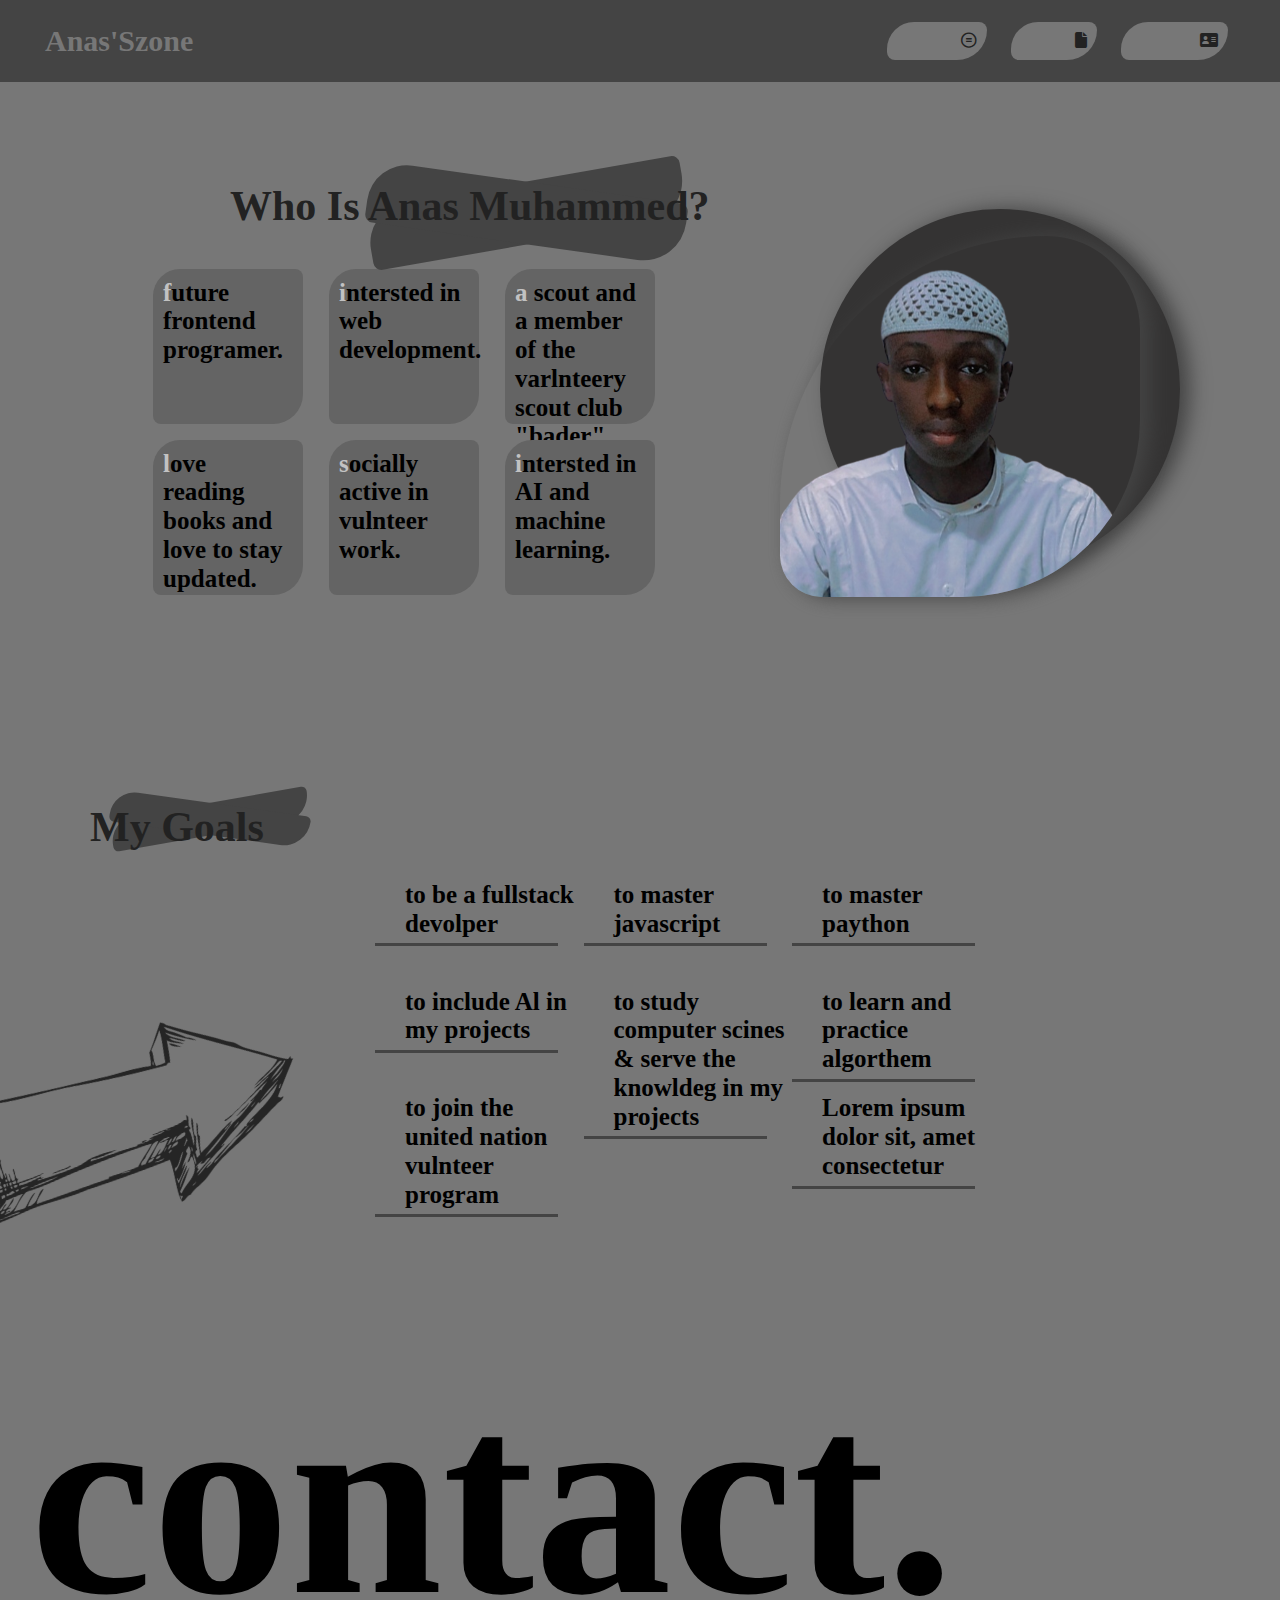
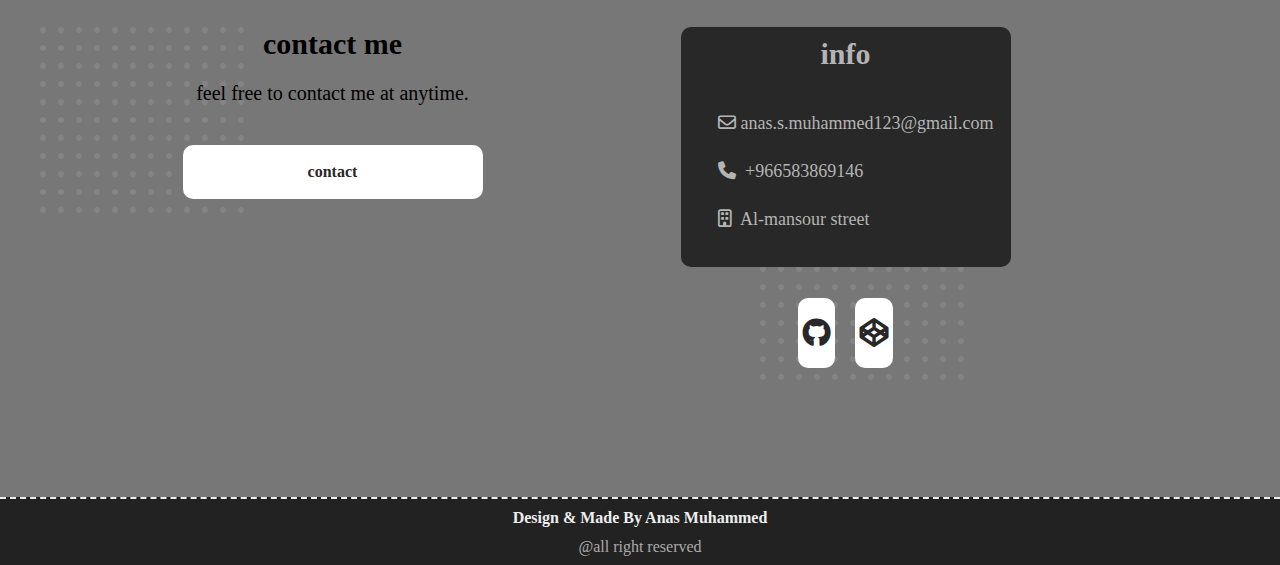
<file: index.html>
<html lang="en">
<head>   
    <title>Anas-S-Muhammed</title>
    <meta charset="UTF-8">
    <meta http-equiv="X-UA-Compatible" content="IE=edge">
    <meta name="viewport" content="width=device-width, initial-scale=1.0">
    <title>Document</title>
    <title>tests</title>
    <link rel="stylesheet" href="./normaliz.css" />
    <link rel="stylesheet" href="./tests.css" />
    
    
    <!-- Font Awesome -->
    <link rel="stylesheet" href="./all.min.css" />
    <!-- Google Fonts -->
    <link rel="preconnect" href="https://fonts.googleapis.com" />
    <link rel="preconnect" href="https://fonts.gstatic.com" crossorigin />
    <link href="https://fonts.googleapis.com/css2?family=Cairo:wght@300;400;700&#038;display=swap" rel="stylesheet" />
</head>
</head>
<body>

<!--START HEADER-->
    <div class="header">
        <div class="container">
            <div class="links">
                <span><a href="#">Anas'Szone</a></span>
                <ul>
                    <li><a href="#goals">my goals  <i class="fa-brands fa-creative-commons-nd"></i></a></li>
                    <!-- <li><a href="#books">Books i've read  <i class="fa-solid fa-book"></i></a></li> -->
                    <li><a href="./Anas's Resume (2).pdf">resume  <i class="fa-solid fa-file"></i></i></a></li>
                    <li><a href="#contact">cotact me  <i class="fa-solid fa-address-card"></i></a></li>
                </ul>
            </div>
        </div>
    </div>
<!--END HEADER-->
<!--START LANDING-->

<div class="landing">
    <div class="container">
        <h3>who is anas muhammed?</h3>
        <div class="holder">
        <div class="divs-holder">
            <div>future frontend programer.</div>
            <div>intersted in web development. </div>
            <div>a scout and a member of the varlnteery scout club "bader".</div>
            <div>love reading books and love to stay updated.</div>
            <div> socially active in vulnteer work.</div>
            <div>intersted in AI and machine learning.</div>

        </div>
        <div class="image">
            <img src="./me-removebg-preview.png" alt="">
        </div>
    </div>
    </div>
</div>
<!--END LANDING-->
<!--START GOALS-->
<div class="goals" id="goals">
    <h3 class="main-title">my goals</h3>
    
        <div class="holder">
        <div class="image">
            <img src="./24931-2-right-arrow-transparent.png" alt="">
        </div>
        <div class="box-holder">
    <div id="A" class="box">
        <p>to be a fullstack devolper </p>
    </div>

    <div id="B" class="box">
        <p>to master javascript</p>
    </div>

    <div id="A" class="box">
        <p>to master paython </p>
    </div>

    <div id="B" class="box">
        <p>to include Al in my projects</p>
    </div>

    <div id="A" class="box">
        <p>to study computer scines & serve the knowldeg in my projects </p>
    </div>

    <div id="B" class="box">
        <p>to learn and practice algorthem </p>
    </div>

    <div id="A" class="box">
        <p>to join the united nation vulnteer program</p>
    </div>

    <div id="B" class="box">
        <p>Lorem ipsum dolor sit, amet consectetur </p>
    </div>
        </div>
        </div>
    
</div>
<!--END GOALS-->


<!--START BOOKS-->
<!-- <div class="books" id="books">
    <h3 class="main-title">books i've read</h3>
    <video autoplay muted loop src="./pexels-mart-production-7565824.mp4" ></video>
    <div class="container">
        <div class="other">
            <ul>
                <li>Other books</li>
                <li>من سرق قطعة الجبن الخاصة بي <br>by jhon do</li>
                <li>كيف تكون منتج</li>
                <li>ابتعد عن التسويف</li>
                <li>تعال للجانب الاخر</li>
                <li>كن كما انت</li>
                <li>قوة لا</li>
            </ul>
        </div>
        <div class="box-holder">
            <div class="box"> 
                <div class="image">
                <img src="./test image/تنزيل.png" alt=""></div>
                <div class="text">
                    <h3>by jordan B petrson</h3>
                </div>
                <div class="qut">
                <h4>Favorite Quote</h4>
                <q>And if you think tough men are dangerous, wait until you see what weak men are capable of.</q>
            </div>
            </div>

            <div class="box">
                <div class="image">
                <img src="./test image/61ZKC76LRZL.jpg" alt=""></div>
                <div class="text">
                    <h3>by Sean Covey</h3>
                </div>
                <div class="qut">
                <h4>Favorite Quote</h4>
                <q>We are free to choose our paths, but we can't choose the consequences that come with them.</q>
            </div>
            </div>

            <div class="box">
            <div class="image">
                <img src="./test image/200_.jpg" alt="">
            </div>
                <div class="text">
                    <h3>by James Clear</h3>
                </div>
                <div class="qut">
                <h4>Favorite Quote</h4>
                <q>Your habits shape your identity, and your identity shapes your habits.</q>
            </div>
            </div>

            <div class="box">
                <div class="image">
                <img src="./test image/ML2_.jpg" alt=""></div>
                <div class="text">
                    <h3>by Mark Manson</h3>
                </div>
                <div class="qut">
                <h4>Favorite Quote</h4>
                <q>Being wrong opens us up to the possibility of change. Being wrong brings the opportunity for growth.</q>

            </div>
            </div>
        </div>
    </div>
</div> -->
<!--END BOOKS-->
<!--START SECTION-->

<!--END SECTION-->

<!--START CONTACT-->
<div id="contact" class="contact">
    <div class="container">
        <h5>contact.
        </h5>
        <img  src="./dots.png" alt="">
        <img  id="sec" src="./dots.png" alt="">
        <div class="box-holder">
            <div class="box">
                <h3>contact me</h3>
                <p>feel free to contact me at anytime.</p>
                
                
                <a href="mailto:anas.s.muhammed123.com">contact</a>
            </div>
            <div id="info" class="box">
                <h4>info</h4>
                <ul>
                    <li><i class="fa-regular fa-envelope"></i>anas.s.muhammed123@gmail.com</li>
                    <li><i class="fa-solid fa-phone"></i> +966583869146</li>
                    <li><i class="fa-regular fa-building"></i> Al-mansour street</li>
                </ul>
                <div class="icons">
                <a href="https://github.com/Anas-S-Muhammed"><i class="fab fa-github"></i></a>
                <a href="https://codepen.io/Anas_S_muhammed"><i class="fa-brands fa-codepen"></i></a>
            </div>
            </div>
        </div>
    </div>
</div><div class="copyright">
        <h6> design & made by anas muhammed</h6>
        <p>@all right reserved</p>
    </div>
<!--END CONTACT-->

</body>
</html>
</file>
<file: tests.css>
* {
    -webkit-box-sizing: border-box;
    -moz-box-sizing: border-box;
    box-sizing: border-box;
}
:root {
    --main-color: #2196f3;
    --main-color-alt: #1787e0;
    --main-transition: 0.3s;
    --main-padding-top: 100px;
    --main-padding-bottom: 100px;
    --section-background: #ececec;
    --main-font:18px;
    --second-font:30px;
    --divs-font:25px;
    --contact-font:275px;
    --main-title-font:42px;
    --main-font:serif;
}
html {
    scroll-behavior: smooth;
}
body {
    font-family: var(--main-font);

}

a{
    text-decoration: none;
    color: #777;
    
}

li{
    text-transform: none;  
    list-style: none;  
    margin: 10px;
}

ul{
    display: flex;
    flex-direction: row;
}

/* END GLOPAL RULES*/
/* START HEADER*/
.header{
    width: 100%;
    background-color: #444;
    color: white;
}

/*very small*/

@media (min-width:320px){
    .header{
    width: 393%;
    }

    .header .container .links ul li a {
        font-size: 40px;
    }

    .header .container .links span {
        font-size: 60px;
    }

}

/* Small */
@media (min-width: 768px) {
    .header{
        width: 153%;
    }

}

  /* Medium */
@media (min-width: 992px) {
    .header{
        width: 111%;
    }

}
    /* Large */
@media (min-width: 1200px) {
    .header{
        width: 89%;
    }
}


/* Large */
@media (min-width: 1180px) {
.header{
    width: 100%;
}
}

.container{
    margin-left: 40px;
    margin-right: 40px;
}

.header .container .links{
    display: flex;
    flex-direction: row;
    justify-content: space-between;
    align-items: center;
}

.header .container i{
    color: #222;
}

.header .container .links span{
    font-size: var(--second-font);
    font-weight: bold;
    font-family: var(--main-font);
    transition: var(--main-transition);
    padding: 10px 5px;
}

.header .container .links span:hover{
    border-radius: 27px 8px 30px;
    background-color: rgb(30, 30, 30);
    
}



.header .container .links ul li{
    text-transform: none;
    list-style: none;
    margin: 6px 12px;
    background-color: #777;
    border-radius: 27px 8px 30px;
    padding: 10px 0px;
    transition: var(--main-transition);
    font-weight: bold;
}

.header .container .links ul li:hover{
    background-color: rgb(206, 206, 206);
    color: #444;
}

.header .container .links ul li a{
    font-size: var(--main-font);
    padding: 6px 10px;
    font-family: var(--main-font);
}
/* END HEADER*/
/* START LANDING*/
.landing{
padding: var(--main-padding-bottom);
padding: var(--main-padding-top);
background-color: #777;
}

@media (min-width:320px){
    .landing{
    width: 393%;
    }

    .landing h3 {
        font-size: 75px;
    }

    .landing .container .divs-holder div {
        font-size: 31px;
        padding: 10px 10px;
        margin: 8px 13px;
        width: 275px;
        height: 155px;
    }
}

@media (min-width: 768px) {
    .landing{
        width: 153%;
    }

}

  /* Medium */
@media (min-width: 992px) {
    .landing{
        width: 111%;
    }

}
    /* Large */
@media (min-width: 1200px) {
    .landing{
        width: 89%;
    }
}

@media (min-width: 1180px) {
    .landing{
        width: 100%;
    }
    }


.landing h3{
    font-size: var(--main-title-font);
    margin: 0;
    font-family: var(--main-font);
    position: relative;
    color: #222;
    text-transform: capitalize;
    left: 90px;
    z-index: 2;
    width: 496px;
}

.landing h3::before{
    content: "";
    width: 319px;
    right: 40px;
    height: 62px;
    position: absolute;
    background-color: #444;
    z-index: -1;
    transform: rotate(-10deg);
    border-radius: 40px 8px 43px;
    transition: var(--main-transition);
}

.landing h3::after{
    content: "";
    width: 319px;
    right: 40px;
    height: 62px;
    position: absolute;
    background-color: #444;
    z-index: -1;
    transform: rotate(8deg);
    border-radius: 40px 8px 43px;
    transition: var(--main-transition);
}

.landing h3:hover::after{
    transform: rotate(0deg);
    background-color: var(--section-background);
}


.landing h3:hover::before{
    transform: rotate(0deg);
    background-color: var(--section-background);
    width: 323px;
    left: 1px;
}

.landing .holder{
    display: flex;
    justify-content: space-evenly;
    align-items: center;
    gap: 0;
}



.landing .container .divs-holder{
    flex-basis: 50%;
    display: flex;
    flex-direction: row;
    margin-right: 5px;
    flex-wrap: wrap;
    flex-basis: 100%;
    margin-top: 30px;
} 

.landing .container .divs-holder div{
    font-size: var(--divs-font);
    padding: 10px 10px;
    margin: 8px 13px;
    width: 150px;
    font-family: var(--main-font);
    background-color: rgb(100, 100, 100);
    border-radius: 27px 8px 30px;
    font-weight: 600;
    transition: var(--main-transition);
} 

.landing .container .divs-holder div:hover{
    transform: translateY(-20px );
    box-shadow: 10px 0px 20px rgb(85, 85, 85);
}



.landing .container .divs-holder div::first-letter{
    color: rgb(194 194 194);

}

.landing .container .image{
    flex-basis: 50%;
}

.landing .container .image img{
    width: 360px;
    border-radius: 160% 56% 106% 25%;
    position: relative;
    box-shadow: 10px 0px 20px #444;
    filter: grayscale(15%);
}

.landing .container img:hover{
    transform: translateY(-20px );
    border-radius: 50% 50%;
    transition: 1s;
}

.landing .container .image::before{
    content: "";
    position: absolute;
    width: 360px;
    height: 360px;
    border-radius: 50%;
    z-index: 0;
    transform: translate(40px, -27px);
    background-color: rgb(52, 51, 51);
    box-shadow: 10px 0px 20px #444;
}
/* END LANDING*/
/* START GOLAS*/
.goals{
    padding-top: var(--main-padding-bottom);
    padding-bottom: var(--main-padding-top);
    background-color: #777;
}

@media (min-width:320px){
    .goals{
    width: 393%;
}

    .goals .main-title {
        font-size: 58px;
    }


}

@media (min-width: 768px) {
    .goals{
        width: 153%;
    }

}

  /* Medium */
@media (min-width: 992px) {
    .goals{
        width: 111%;
    }

}
    /* Large */
@media (min-width: 1200px) {
    .goals{
        width: 89%;
    }
}

@media (min-width: 1180px) {
    .goals{
        width: 100%;
    }
    }

.goals .main-title{
    font-size: var(--main-title-font);
    margin: 0;
    font-family: var(--main-font);
    position: relative;
    color: #222;
    text-transform: capitalize;
    left: 90px;
    z-index: 2;
    width: 496px;
}



.goals .main-title::before{
    content: "";
    width: 200px;
    right: 40px;
    height: 32px;
    left: 20px;
    position: absolute;
    background-color: #444;
    z-index: -1;
    transform: rotate(-10deg);
    border-radius: 40px 8px 43px;
    transition: var(--main-transition);
}

.goals .main-title::after{
    content: "";
    width: 200px;
    right: 40px;
    height: 32px;
    left: 20px;
    position: absolute;
    background-color: #444;
    z-index: -1;
    transform: rotate(8deg);
    border-radius: 40px 8px 43px;
    transition: var(--main-transition);
}

.goals .main-title:hover::before{
    width: 50%;
    height: 60%;
    top: 10px;
    left: 0;
    background-color: #eee;
    transform: rotate(0deg);
}

.goals .main-title:hover::after{
    top: 10px;
    left: 0;
    height: 60%;
    width: 50%;
    background-color: #eee;
    transform: rotate(0deg);
}



.goals  .holder{
    display: flex;
    flex-direction: row;
    align-items: center;
    justify-content: space-between;
    width: 1000px;
    position: relative;
}

.goals  .image{
    position: relative;
    width: 400px;
    transform: translate(22px,150px);
}

.goals  img{
    width: 500px;
    filter: grayscale(50%);
    position: relative;
    right: 100px;
    bottom: 35px;
    width: 400px;
    transform: rotateZ(-16deg);
}

.goals  .box-holder{
    display: flex;
    justify-content: space-between;
    position: relative;
    right: 190px;
    flex-wrap: wrap;
    width: 100%;
    height: 320px;
    flex-direction: row;
    right: 0;
}

.goals  .box-holder .box{
    width: 183px;
    height: 80px;
    margin: 0;
    padding: 0;
}

.goals  .box-holder .box p{
    font-family: var(--main-font);
    font-size: var(--divs-font);
    position: relative;
    z-index: 100;
    padding: 5px 5px;
    font-weight: bold;
    transition: var(--main-transition);
    animation: font 8s infinite 0s ease-in forwards;
}

.goals  .box-holder .box p::before{
    content: "";
    width: 100%;
    height: 3px;
    bottom: -3px;
    left: -25px;
    position: absolute;
    background-color: rgb(68, 68, 68);
    z-index: -1;
    transition: var(--main-transition);
}

#A p::before{
    animation: try 8s infinite 0s ease-out forwards;
}

#B p::before{
    animation: try 8s infinite 3s ease-out forwards;
}


@keyframes try {
    0%,10%,20%,30%,40%{
        width: 100%;
        height: 3px;
        bottom: -3px;
        left: -25px;
    }

    60%,70%,80%,90%,95%{
        
        bottom: 0;
        left: 0;
        background-color: #c8c8c8;
        height: 100%;
        border-radius: 10px;
    }
    100%{
        width: 100%;
        height: 3px;
        bottom: -3px;
        left: -25px;
    }
}


@keyframes font{
    0%,10%,20%,30%,40%{
    
    }

    60%,70%,80%,90%,95%{
        text-align: center;
        margin: 10px;
    }

    100%{
    text-align: left;
    }
} 

/* END GOLAS*/
/*START CONTACT*/
.contact{
    padding-top: var(--main-padding-bottom);
    padding-bottom: 180px;
    background-color: #777;
    position: relative;
}

@media (min-width:320px){
    .contact{
    width: 393%;}
}

@media (min-width: 768px) {
    .contact{
        width: 153%;
    }

}

  /* Medium */
@media (min-width: 992px) {
    .contact{
        width: 111%;
    }

}
    /* Large */
@media (min-width: 1200px) {
    .contact{
        width: 89%;
    }
}

@media (min-width: 1180px) {
    .contact{
        width: 100%;
    }
    }

.contact img{
    filter: grayscale(100%);
    position: absolute;
    z-index: 0;
}
.contact #sec{
    transform: translate(720px, 167px);
    z-index: 0;
}

.contact .box-holder{
display: flex;
justify-content: space-around;
}

.contact .box-holder .box{
    display: flex;
    flex-direction: column;
    text-align: center;
    width: 300px;
    height: 290px;
    z-index: 2;
}

.contact .box-holder #info{
    transform: translate(169px, 0px);
    background-color: #282828;
    color: #b4b4b4;
    width: 330px;
    text-align: left;
    border-radius: 10px;
    position: relative;
    left: -256px;
    height: 240px;
}



.contact .box-holder #info h4{
    padding: 10px 0;
}

.contact .box-holder #info i{
    padding: 3px 5px;
    font-size: 18px;
}

.contact .box-holder #info .icons{
    display: flex;
    position: relative;
    margin-top: 20px;
    flex-direction: row;
    gap: 20px;
    align-items: center;
    justify-content: center;
}

.contact .box-holder #info .icons i{
    font-size: 28px;
    font-weight: bold;
}

.contact .box-holder #info .icons i:hover{
    color: #444;
    transition: var(--main-transition);
}

.contact .box-holder .box ul{
    display: flex;
    flex-direction: column;
}
.contact .box-holder .box ul li{
    text-transform: none;
    list-style: none;
    margin: 12px -8px;
    font-size: 18px;
    font-family: var(--main-font);
}

.contact .box-holder .box h3{
    font-size: var(--second-font);
    margin: 0;
    padding: 0;
    font-family: var(--main-font);
}

.contact .box-holder .box h4{
    font-size: var(--second-font);
    margin: 0;
    padding: 0;
    font-family: var(--main-font);
    text-align: center;
}
.contact h5{
    font-size: 275px;
    width: 200px;
    z-index: -1;
    font-family: var(--main-font);
    padding: -30px;
    margin: -30px;
    transform: translateX(10%);
    transition: var(--main-transition);
}

.contact h5:hover{
    color: white;
}

.contact .box-holder .box p{
    font-family: var(--main-font);
    font-size: 20px;
}

.contact .box-holder .box input{
    background-color: #444;
    border-bottom: 1px solid;
    outline: none;
    border: none;
    margin: 12px 0;
    padding: 18px 0;
    border-radius: 10px;
}
.contact .box-holder .box a{
    background-color: white;
    border: none;
    padding: 18px 0px;
    margin: 20px 0;
    font-weight: bold;
    font-size: var(--main-font);
    color: #282828;
    font-family: var(--main-font);
    transition: var(--main-transition);
    border-radius: 10px;
}

.contact .box-holder .box input::placeholder{
    padding-left: 10px;
    font-family: var(--main-font);
}

.contact .box-holder .box #submit{
    background-color: white;
    border: none;
    padding: 18px 0px;
    margin: 20px 0;
    font-weight: bold;
    font-size: 18px;
    color: #282828;
    font-family: var(--main-font);
    transition: var(--main-transition);
}

.contact .box-holder .box a:hover{
    background-color: #282828;
    color:white ;
    border: 1px solid ;
}

.copyright{
    background: #222;
    margin: 0;
    padding: 0;
    height: 68px;
    border-top: 2px dashed #eee;
}

@media (min-width:320px){
    .copyright{
    width: 393%;}
}
@media (min-width: 768px) {
    .copyright{
        width: 153%;
    }

}

  /* Medium */
@media (min-width: 992px) {
    .copyright{
        width: 111%;
    }

}
    /* Large */
@media (min-width: 1200px) {
    .copyright{
        width: 89%;
    }
}

@media (min-width: 1180px) {
    .copyright{
        width: 100%;
    }
    }

.copyright h6{
    font-size: var(--main-font);
    font-weight: bold;
    font-family: var(--main-font);
    text-align: center;
    text-transform:capitalize;
    color: #eee;
    padding: 10px;
    margin: 0px 0px;
}

.copyright p{
    color: #aaa;
    text-align: center;
    padding: 0;
    margin: 0;
}

/* END CONTACT*/
</file>
<file: normaliz.css>
/*! normalize.css v8.0.1 | MIT License | github.com/necolas/normalize.css */

/* Document
   ========================================================================== */

/**
 * 1. Correct the line height in all browsers.
 * 2. Prevent adjustments of font size after orientation changes in iOS.
 */

 html {
    line-height: 1.15; /* 1 */
    -webkit-text-size-adjust: 100%; /* 2 */
  }
  
  /* Sections
     ========================================================================== */
  
  /**
   * Remove the margin in all browsers.
   */
  
  body {
    margin: 0;
  }
  
  /**
   * Render the `main` element consistently in IE.
   */
  
  main {
    display: block;
  }
  
  /**
   * Correct the font size and margin on `h1` elements within `section` and
   * `article` contexts in Chrome, Firefox, and Safari.
   */
  
  h1 {
    font-size: 2em;
    margin: 0.67em 0;
  }
  
  /* Grouping content
     ========================================================================== */
  
  /**
   * 1. Add the correct box sizing in Firefox.
   * 2. Show the overflow in Edge and IE.
   */
  
  hr {
    box-sizing: content-box; /* 1 */
    height: 0; /* 1 */
    overflow: visible; /* 2 */
  }
  
  /**
   * 1. Correct the inheritance and scaling of font size in all browsers.
   * 2. Correct the odd `em` font sizing in all browsers.
   */
  
  pre {
    font-family: monospace, monospace; /* 1 */
    font-size: 1em; /* 2 */
  }
  
  /* Text-level semantics
     ========================================================================== */
  
  /**
   * Remove the gray background on active links in IE 10.
   */
  
  a {
    background-color: transparent;
  }
  
  /**
   * 1. Remove the bottom border in Chrome 57-
   * 2. Add the correct text decoration in Chrome, Edge, IE, Opera, and Safari.
   */
  
  abbr[title] {
    border-bottom: none; /* 1 */
    text-decoration: underline; /* 2 */
    text-decoration: underline dotted; /* 2 */
  }
  
  /**
   * Add the correct font weight in Chrome, Edge, and Safari.
   */
  
  b,
  strong {
    font-weight: bolder;
  }
  
  /**
   * 1. Correct the inheritance and scaling of font size in all browsers.
   * 2. Correct the odd `em` font sizing in all browsers.
   */
  
  code,
  kbd,
  samp {
    font-family: monospace, monospace; /* 1 */
    font-size: 1em; /* 2 */
  }
  
  /**
   * Add the correct font size in all browsers.
   */
  
  small {
    font-size: 80%;
  }
  
  /**
   * Prevent `sub` and `sup` elements from affecting the line height in
   * all browsers.
   */
  
  sub,
  sup {
    font-size: 75%;
    line-height: 0;
    position: relative;
    vertical-align: baseline;
  }
  
  sub {
    bottom: -0.25em;
  }
  
  sup {
    top: -0.5em;
  }
  
  /* Embedded content
     ========================================================================== */
  
  /**
   * Remove the border on images inside links in IE 10.
   */
  
  img {
    border-style: none;
  }
  
  /* Forms
     ========================================================================== */
  
  /**
   * 1. Change the font styles in all browsers.
   * 2. Remove the margin in Firefox and Safari.
   */
  
  button,
  input,
  optgroup,
  select,
  textarea {
    font-family: inherit; /* 1 */
    font-size: 100%; /* 1 */
    line-height: 1.15; /* 1 */
    margin: 0; /* 2 */
  }
  
  /**
   * Show the overflow in IE.
   * 1. Show the overflow in Edge.
   */
  
  button,
  input { /* 1 */
    overflow: visible;
  }
  
  /**
   * Remove the inheritance of text transform in Edge, Firefox, and IE.
   * 1. Remove the inheritance of text transform in Firefox.
   */
  
  button,
  select { /* 1 */
    text-transform: none;
  }
  
  /**
   * Correct the inability to style clickable types in iOS and Safari.
   */
  
  button,
  [type="button"],
  [type="reset"],
  [type="submit"] {
    -webkit-appearance: button;
  }
  
  /**
   * Remove the inner border and padding in Firefox.
   */
  
  button::-moz-focus-inner,
  [type="button"]::-moz-focus-inner,
  [type="reset"]::-moz-focus-inner,
  [type="submit"]::-moz-focus-inner {
    border-style: none;
    padding: 0;
  }
  
  /**
   * Restore the focus styles unset by the previous rule.
   */
  
  button:-moz-focusring,
  [type="button"]:-moz-focusring,
  [type="reset"]:-moz-focusring,
  [type="submit"]:-moz-focusring {
    outline: 1px dotted ButtonText;
  }
  
  /**
   * Correct the padding in Firefox.
   */
  
  fieldset {
    padding: 0.35em 0.75em 0.625em;
  }
  
  /**
   * 1. Correct the text wrapping in Edge and IE.
   * 2. Correct the color inheritance from `fieldset` elements in IE.
   * 3. Remove the padding so developers are not caught out when they zero out
   *    `fieldset` elements in all browsers.
   */
  
  legend {
    box-sizing: border-box; /* 1 */
    color: inherit; /* 2 */
    display: table; /* 1 */
    max-width: 100%; /* 1 */
    padding: 0; /* 3 */
    white-space: normal; /* 1 */
  }
  
  /**
   * Add the correct vertical alignment in Chrome, Firefox, and Opera.
   */
  
  progress {
    vertical-align: baseline;
  }
  
  /**
   * Remove the default vertical scrollbar in IE 10+.
   */
  
  textarea {
    overflow: auto;
  }
  
  /**
   * 1. Add the correct box sizing in IE 10.
   * 2. Remove the padding in IE 10.
   */
  
  [type="checkbox"],
  [type="radio"] {
    box-sizing: border-box; /* 1 */
    padding: 0; /* 2 */
  }
  
  /**
   * Correct the cursor style of increment and decrement buttons in Chrome.
   */
  
  [type="number"]::-webkit-inner-spin-button,
  [type="number"]::-webkit-outer-spin-button {
    height: auto;
  }
  
  /**
   * 1. Correct the odd appearance in Chrome and Safari.
   * 2. Correct the outline style in Safari.
   */
  
  [type="search"] {
    -webkit-appearance: textfield; /* 1 */
    outline-offset: -2px; /* 2 */
  }
  
  /**
   * Remove the inner padding in Chrome and Safari on macOS.
   */
  
  [type="search"]::-webkit-search-decoration {
    -webkit-appearance: none;
  }
  
  /**
   * 1. Correct the inability to style clickable types in iOS and Safari.
   * 2. Change font properties to `inherit` in Safari.
   */
  
  ::-webkit-file-upload-button {
    -webkit-appearance: button; /* 1 */
    font: inherit; /* 2 */
  }
  
  /* Interactive
     ========================================================================== */
  
  /*
   * Add the correct display in Edge, IE 10+, and Firefox.
   */
  
  details {
    display: block;
  }
  
  /*
   * Add the correct display in all browsers.
   */
  
  summary {
    display: list-item;
  }
  
  /* Misc
     ========================================================================== */
  
  /**
   * Add the correct display in IE 10+.
   */
  
  template {
    display: none;
  }
  
  /**
   * Add the correct display in IE 10.
   */
  
  [hidden] {
    display: none;
  }
</file>
